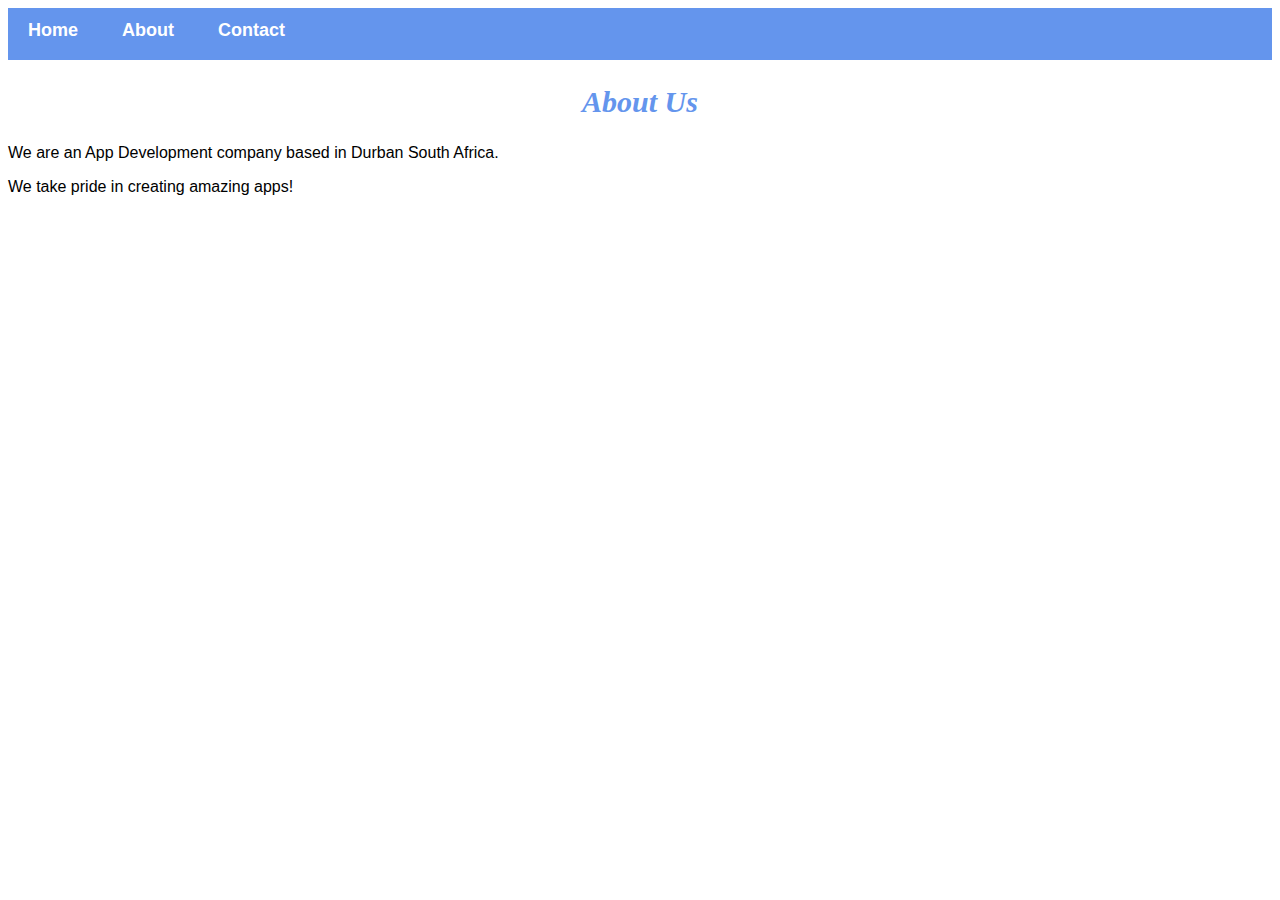
<file: about.html>
<!DOCTYPE html>
<html>
    <head>
        <link rel="stylesheet" href="style.css">
    </head>
    <body>
        <div id="menu">
            <a href="index.html">Home</a>
            <a href="about.html">About</a>
            <a href="contact.html">Contact</a>
        </div>
        <h2>About Us</h2>
        <p>We are an App Development company based in Durban South Africa.</p>
        <p>We take pride in creating amazing apps!</p>
    </body>
</html>
</file>
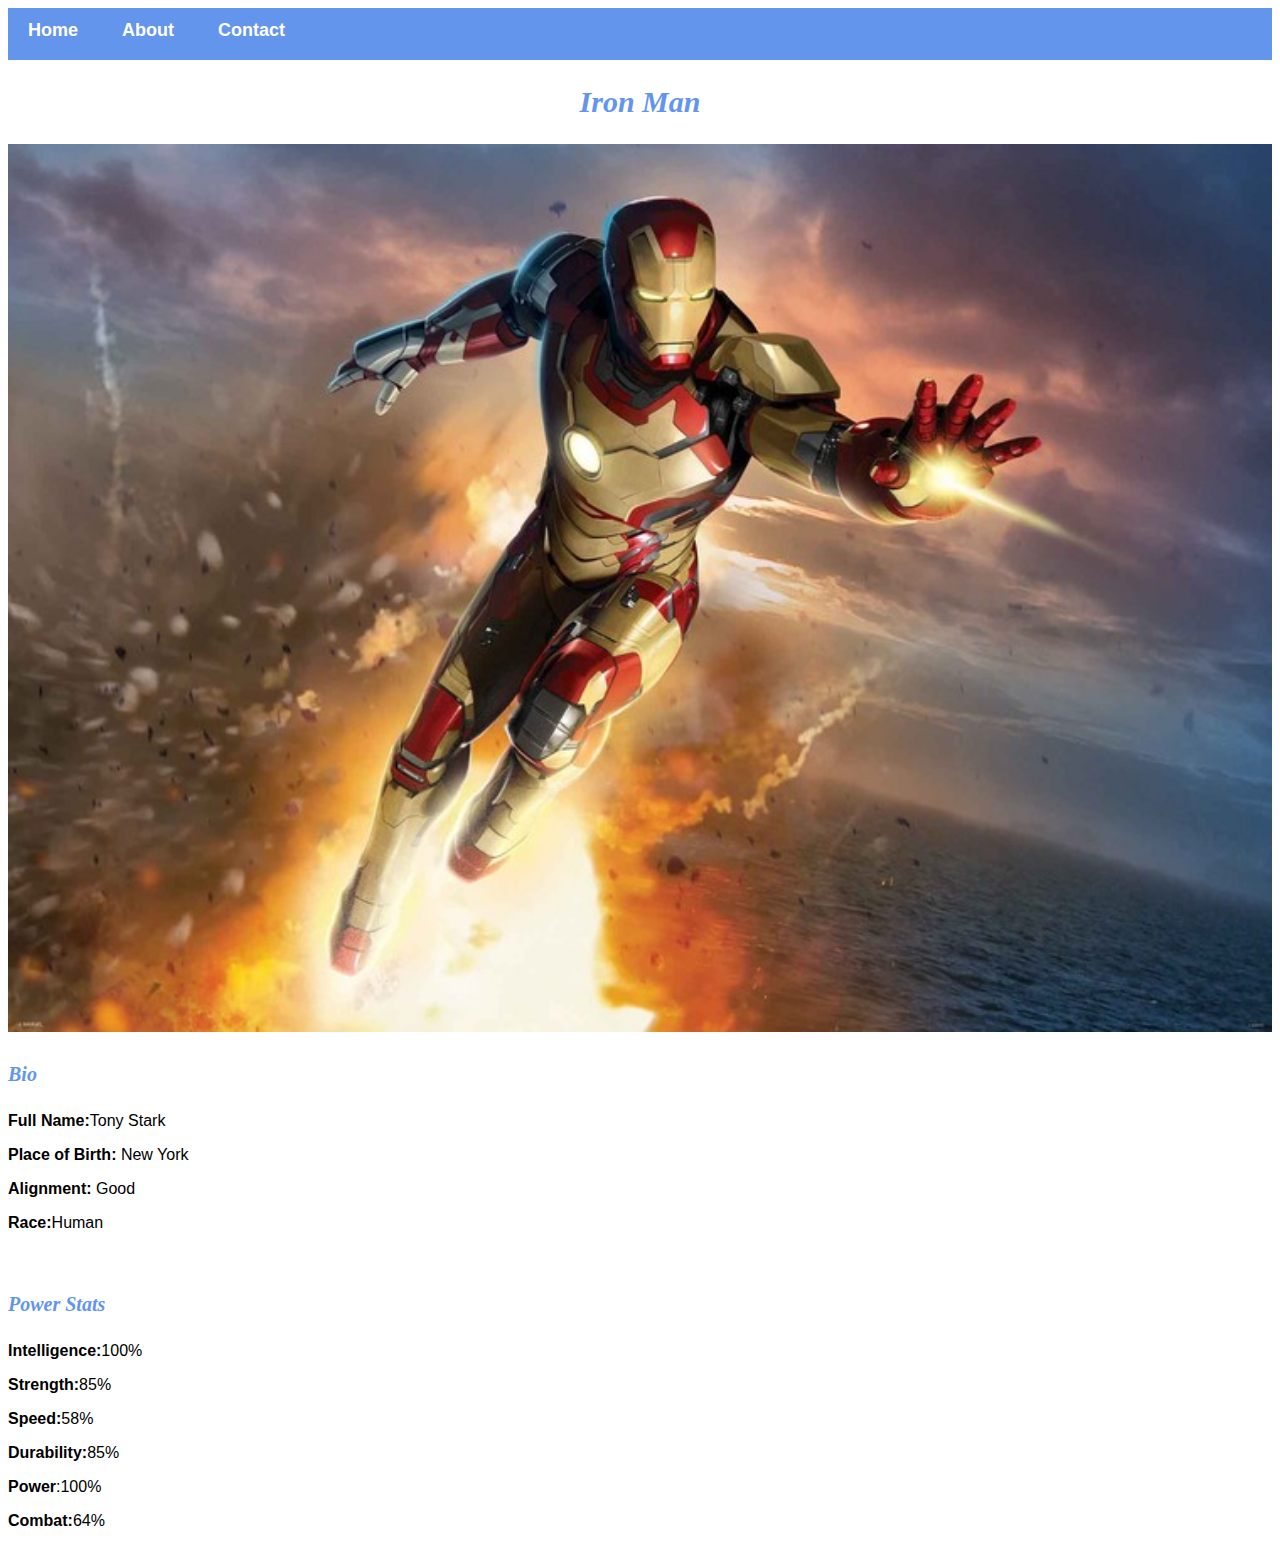
<file: avenger-2.html>
<!DOCTYPE html>
<html>
    <head>
        <link rel="stylesheet" href="style.css">
    </head>
    <body>
        <div id="menu">
            <a href="index.html">Home</a>
            <a href="about.html">About</a>
            <a href="contact.html">Contact</a>
        </div>
        <h2>Iron Man</h2>
        <div class="gallery">
            <img src="images/avengers%202.jpg"/>
        </div>
        <h4>Bio</h4>
        <p><b>Full Name:</b>Tony Stark</p>
        <p><b>Place of Birth:</b> New York</p>
        <p><b>Alignment:</b> Good</p>
        <p><b>Race:</b>Human</p>
        <br/>
        <h4><b>Power Stats</b></h4>
        <p><b>Intelligence:</b>100%</p>
        <p><b>Strength:</b>85%</p>
        <p><b>Speed:</b>58%</p>
        <p><b>Durability:</b>85%</p>
        <p><b>Power</b>:100%</p>
        <p><b>Combat:</b>64%</p>
    </body>
</html>
</file>
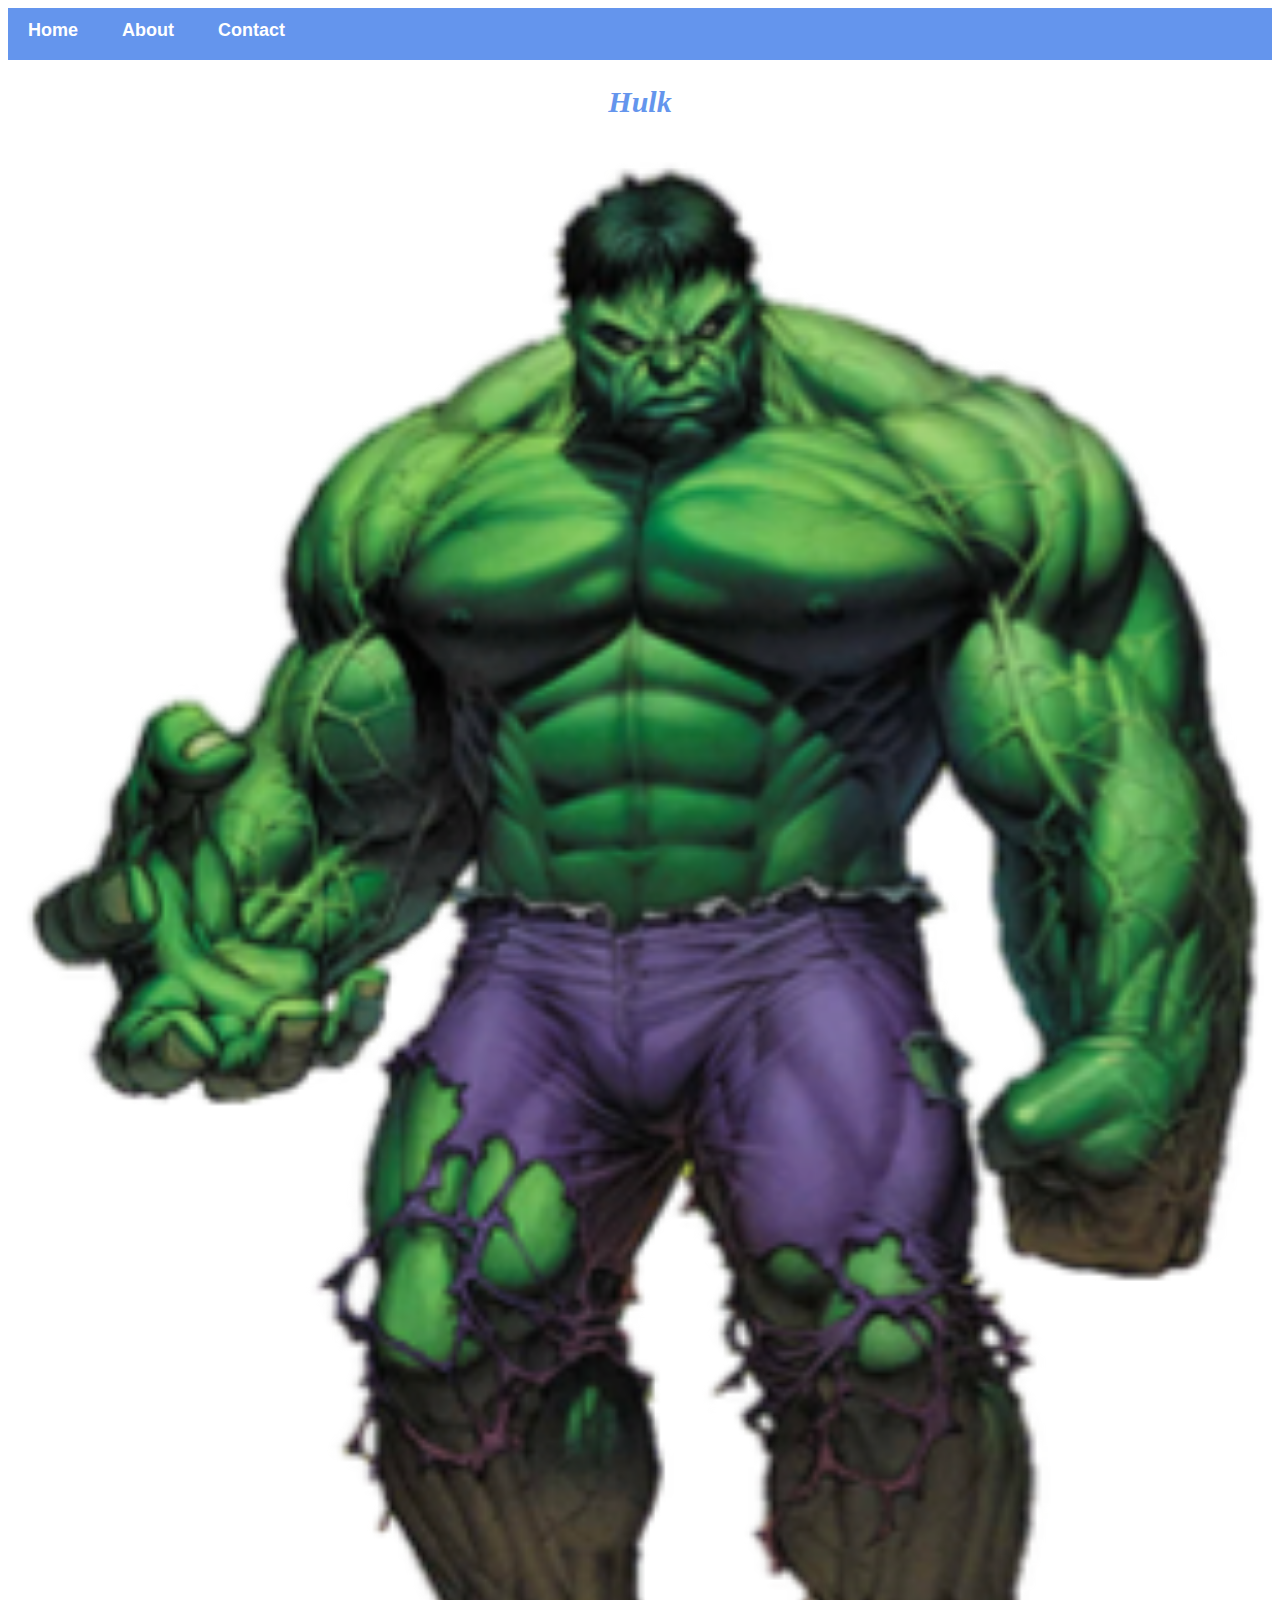
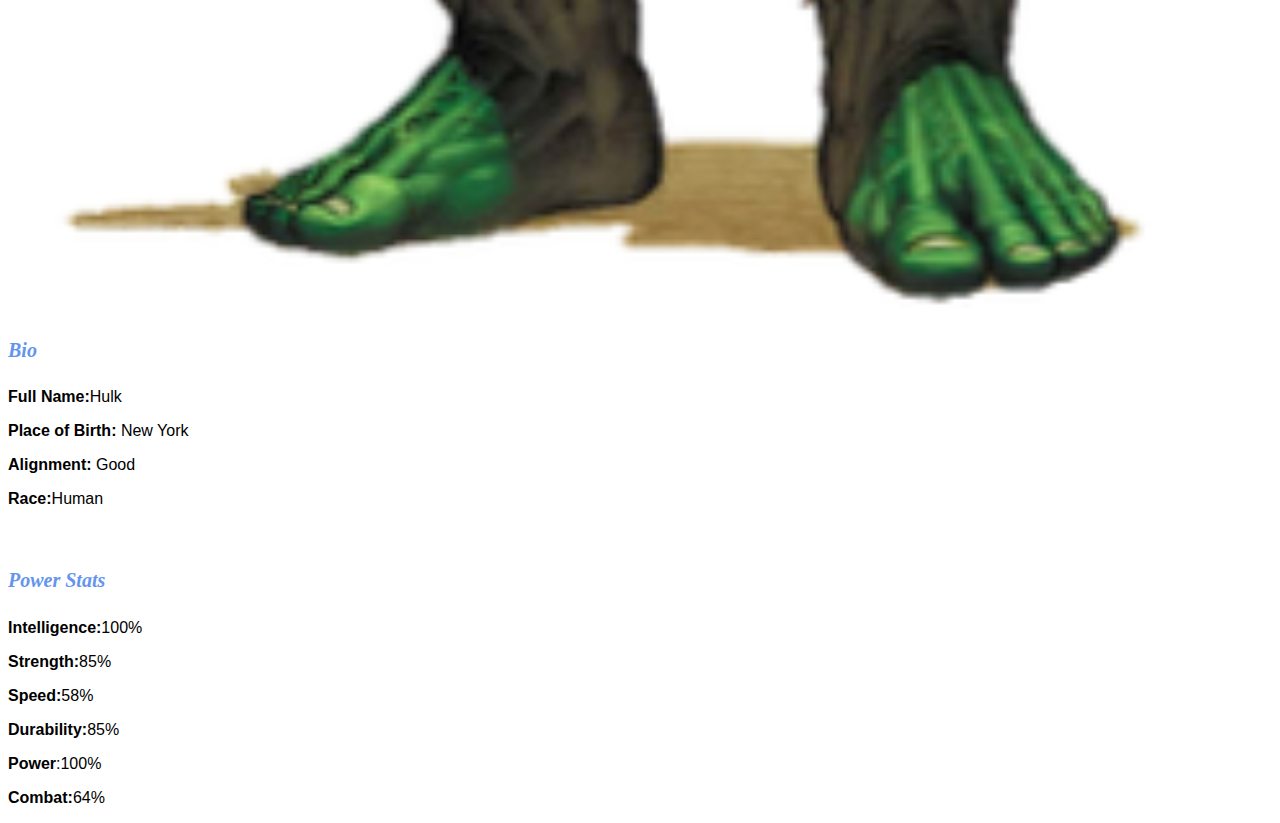
<file: avenger-3.html>
<!DOCTYPE html>
<html>
    <head>
        <link rel="stylesheet" href="style.css">
    </head>
    <body>
        <div id="menu">
            <a href="index.html">Home</a>
            <a href="about.html">About</a>
            <a href="contact.html">Contact</a>
        </div>
        <h2>Hulk</h2>
        <div class="gallery">
            <img src="images/avengers%203.png"/>
        </div>
        <h4>Bio</h4>
        <p><b>Full Name:</b>Hulk</p>
        <p><b>Place of Birth:</b> New York</p>
        <p><b>Alignment:</b> Good</p>
        <p><b>Race:</b>Human</p>
        <br/>
        <h4><b>Power Stats</b></h4>
        <p><b>Intelligence:</b>100%</p>
        <p><b>Strength:</b>85%</p>
        <p><b>Speed:</b>58%</p>
        <p><b>Durability:</b>85%</p>
        <p><b>Power</b>:100%</p>
        <p><b>Combat:</b>64%</p>
    </body>
</html>
</file>
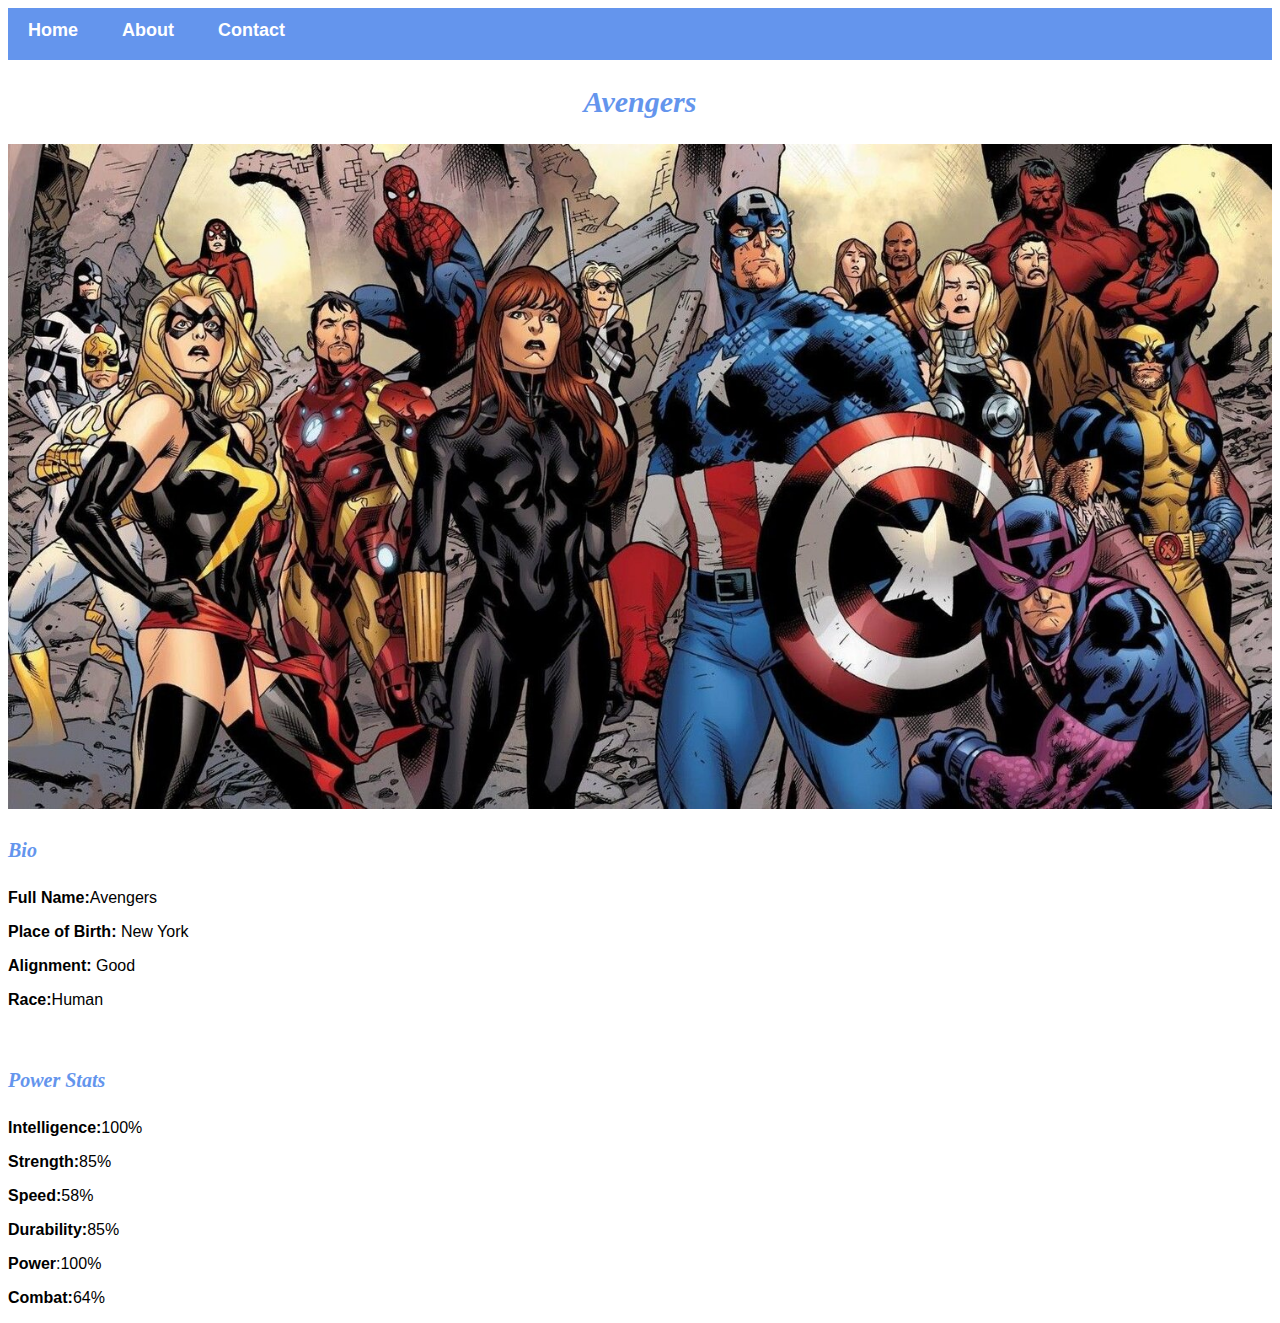
<file: avenger-4.html>
<!DOCTYPE html>
<html>
    <head>
        <link rel="stylesheet" href="style.css">
    </head>
    <body>
        <div id="menu">
            <a href="index.html">Home</a>
            <a href="about.html">About</a>
            <a href="contact.html">Contact</a>
        </div>
        <h2>Avengers</h2>
        <div class="gallery">
            <img src="images/Avengers%204.jpg"/>
        </div>
        <h4>Bio</h4>
        <p><b>Full Name:</b>Avengers</p>
        <p><b>Place of Birth:</b> New York</p>
        <p><b>Alignment:</b> Good</p>
        <p><b>Race:</b>Human</p>
        <br/>
        <h4><b>Power Stats</b></h4>
        <p><b>Intelligence:</b>100%</p>
        <p><b>Strength:</b>85%</p>
        <p><b>Speed:</b>58%</p>
        <p><b>Durability:</b>85%</p>
        <p><b>Power</b>:100%</p>
        <p><b>Combat:</b>64%</p>
    </body>
</html>
</file>
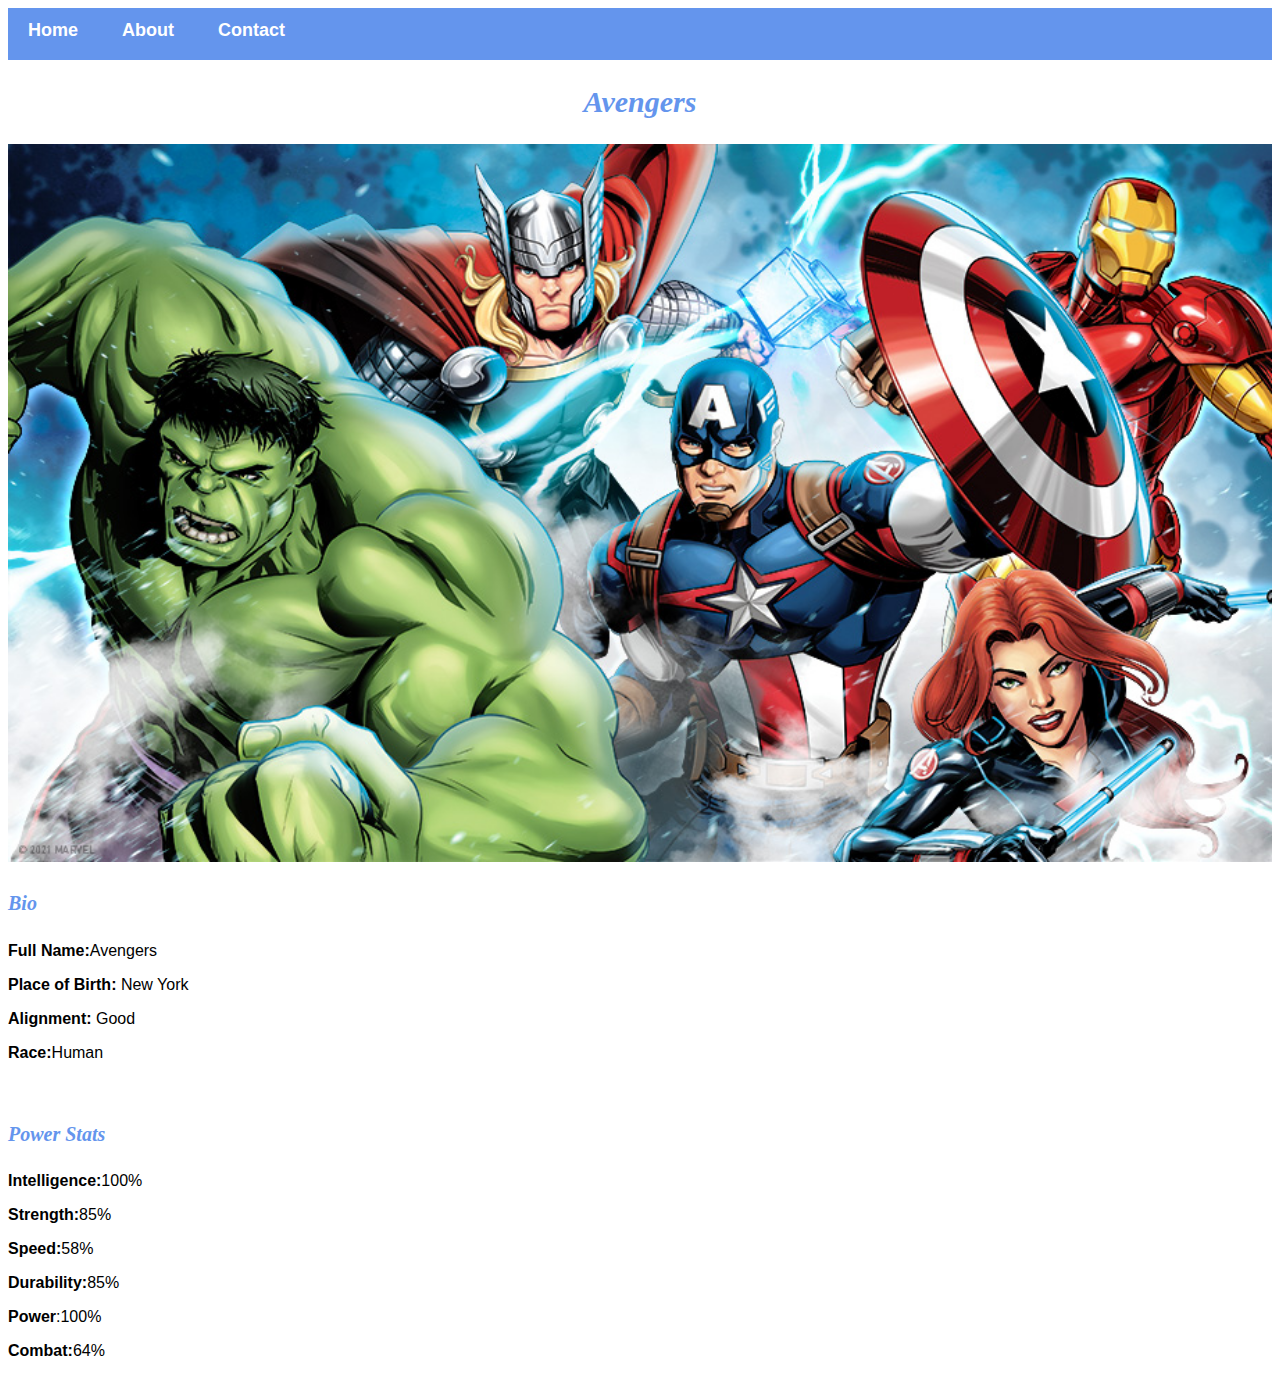
<file: avenger-5.html>
<!DOCTYPE html>
<html>
    <head>
        <link rel="stylesheet" href="style.css">
    </head>
    <body>
        <div id="menu">
            <a href="index.html">Home</a>
            <a href="about.html">About</a>
            <a href="contact.html">Contact</a>
        </div>
        <h2>Avengers</h2>
        <div class="gallery">
            <img src="images/avengers%205.jpg"/>
        </div>
        <h4>Bio</h4>
        <p><b>Full Name:</b>Avengers</p>
        <p><b>Place of Birth:</b> New York</p>
        <p><b>Alignment:</b> Good</p>
        <p><b>Race:</b>Human</p>
        <br/>
        <h4><b>Power Stats</b></h4>
        <p><b>Intelligence:</b>100%</p>
        <p><b>Strength:</b>85%</p>
        <p><b>Speed:</b>58%</p>
        <p><b>Durability:</b>85%</p>
        <p><b>Power</b>:100%</p>
        <p><b>Combat:</b>64%</p>
    </body>
</html>
</file>
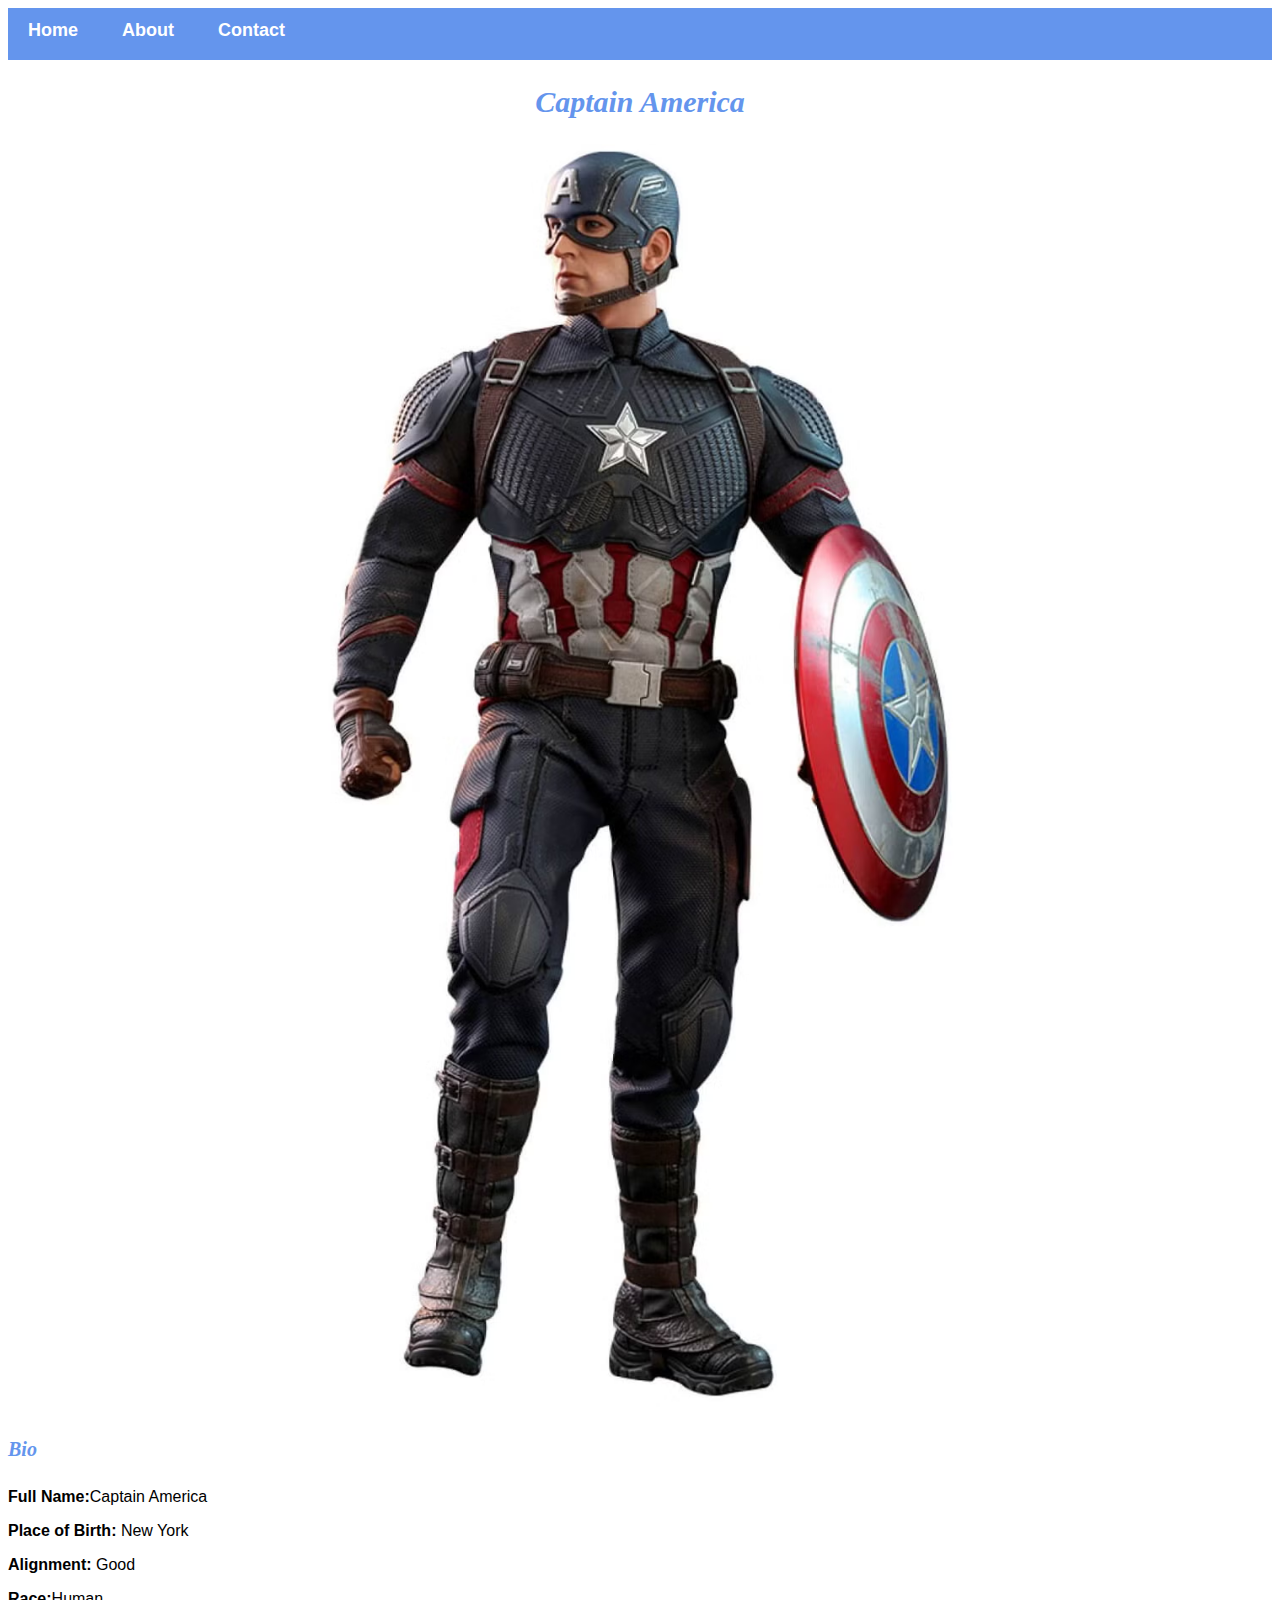
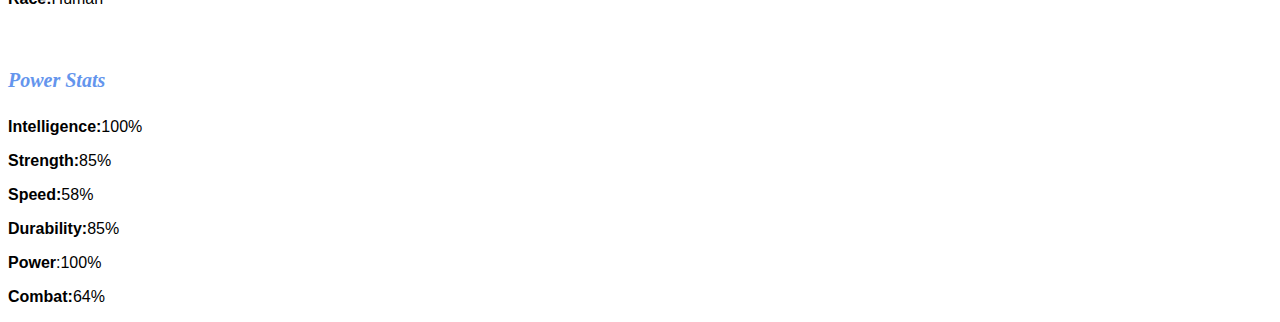
<file: avenger-6.html>
<!DOCTYPE html>
<html>
    <head>
        <link rel="stylesheet" href="style.css">
    </head>
    <body>
        <div id="menu">
            <a href="index.html">Home</a>
            <a href="about.html">About</a>
            <a href="contact.html">Contact</a>
        </div>
        <h2>Captain America</h2>
        <div class="gallery">
            <img src="images/avengers%206.avif"/>
        </div>
        <h4>Bio</h4>
        <p><b>Full Name:</b>Captain America</p>
        <p><b>Place of Birth:</b> New York</p>
        <p><b>Alignment:</b> Good</p>
        <p><b>Race:</b>Human</p>
        <br/>
        <h4><b>Power Stats</b></h4>
        <p><b>Intelligence:</b>100%</p>
        <p><b>Strength:</b>85%</p>
        <p><b>Speed:</b>58%</p>
        <p><b>Durability:</b>85%</p>
        <p><b>Power</b>:100%</p>
        <p><b>Combat:</b>64%</p>
    </body>
</html>
</file>
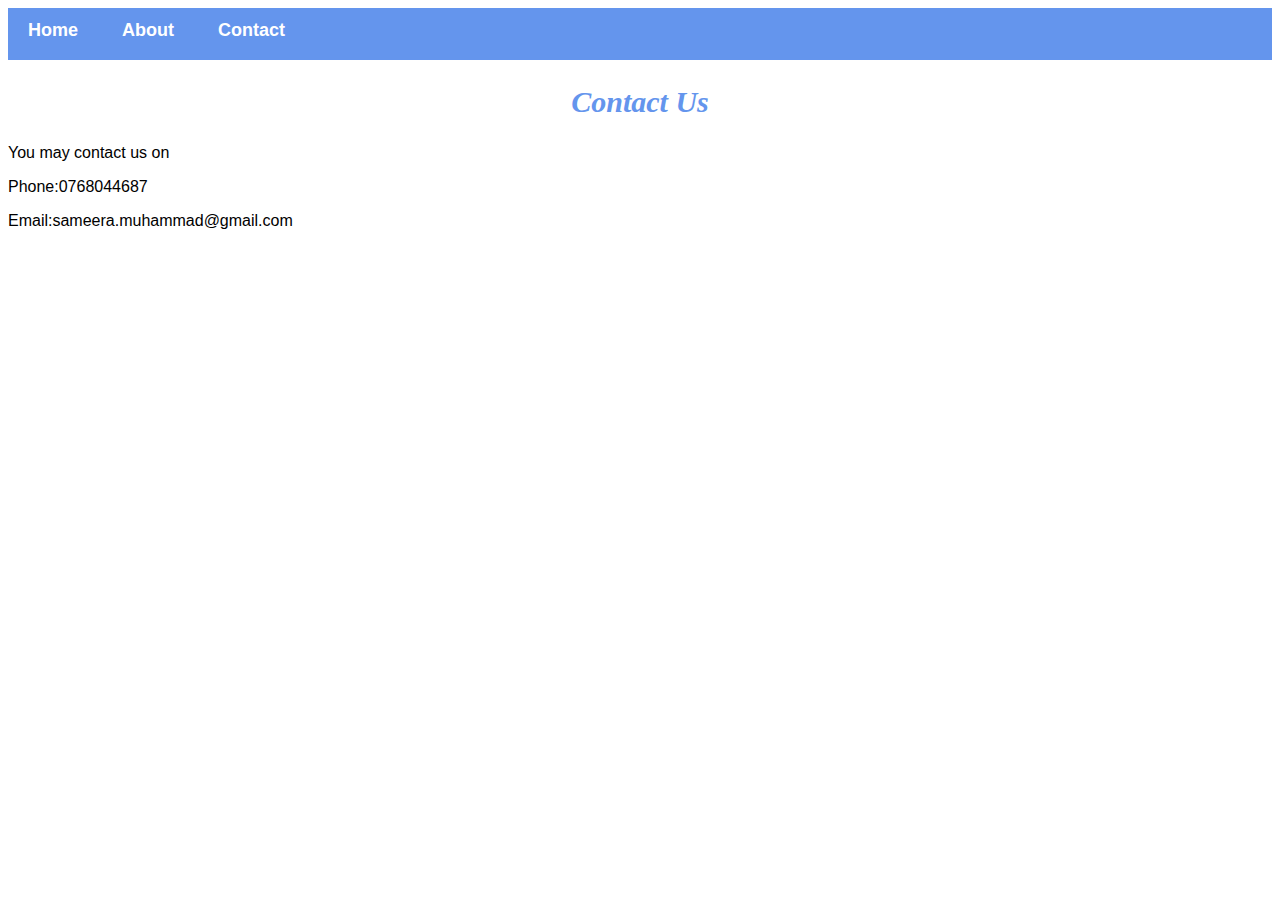
<file: contact.html>
<!DOCTYPE html>
<html>
    <head>
        <link rel="stylesheet" href="style.css">
    </head>
    <body>
        <div id="menu">
            <a href="index.html">Home</a>
            <a href="about.html">About</a>
            <a href="contact.html">Contact</a>
        </div>
        <h2>Contact Us</h2>
        <p>You may contact us on </p>
        <p>Phone:0768044687</p>
        <p>Email:sameera.muhammad@gmail.com</p>
    </body>
</html>
</file>
<file: style.css>
.gallery img{
    width: 100%;
    
}
h2{
    font-family:inherit, fantasy;
    text-align: center;
    font-size: 30px;
    color: cornflowerblue;
    font-style: italic;
}

h4{
    font-family: inherit,fantasy;
    font-size: 20px;
    font-style: italic;
    color: cornflowerblue;
}

p{
    font-family: Helvetica,sans-serif;
}

#menu{
    width: 100%;
    height: 40px;
    background-color: cornflowerblue;
    padding-top: 12px;
}

#menu a{
    color: #ffffff;
    font-family: Helvetica,sans-serif;
    font-size: 18px;
    text-decoration: none;
    font-weight: 800;
    padding-left: 20px;
    padding-right: 20px;
}

#menu a:hover{
    color:#5077bd;
}
</file>
